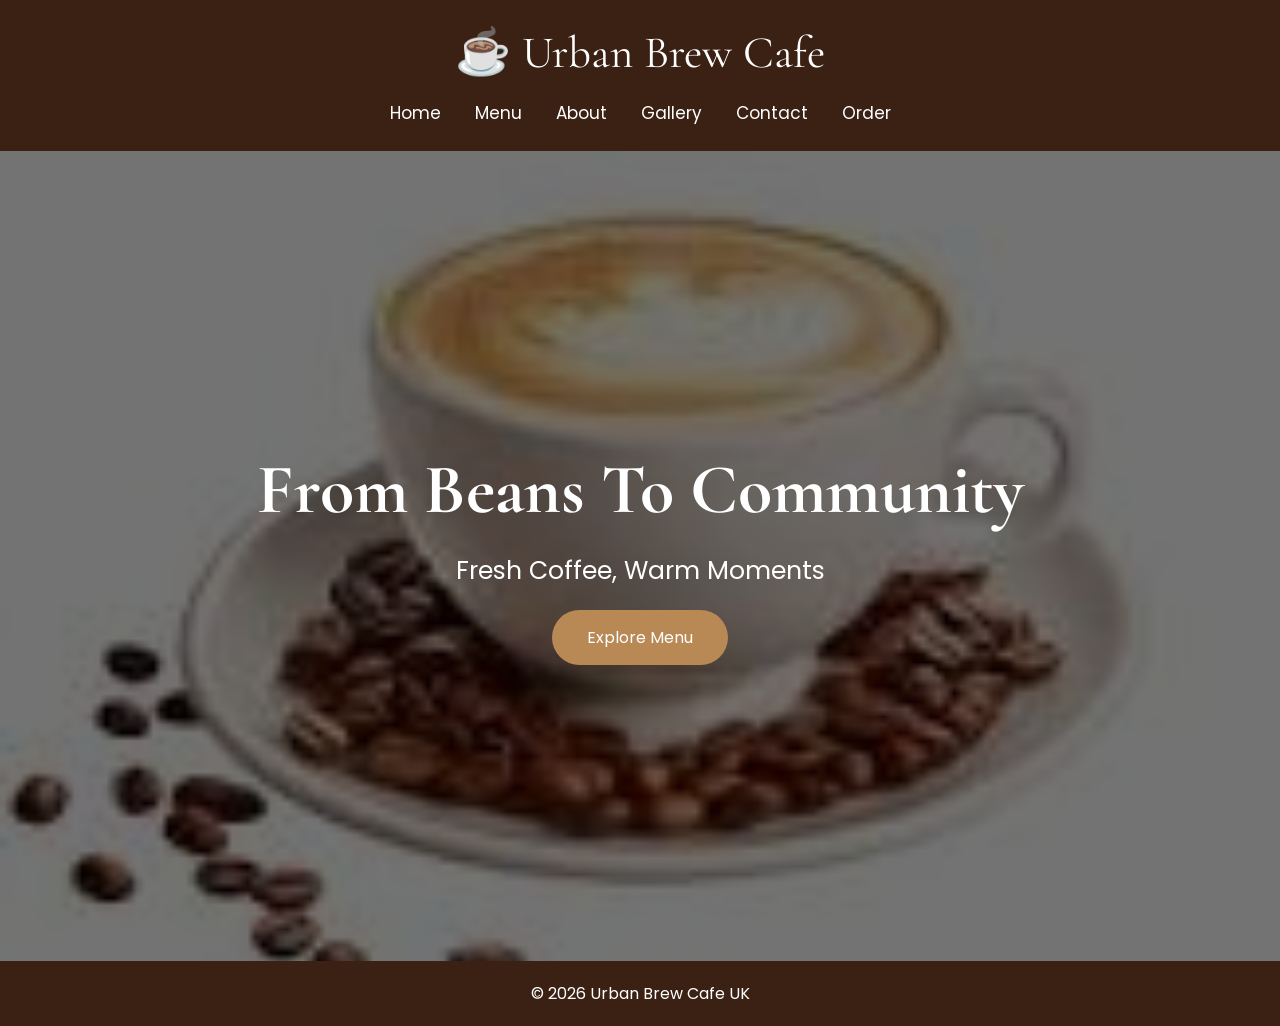
<file: index.html>
<!DOCTYPE html>

<html>

<head>

<title>
Urban Brew Cafe
</title>


<link rel="stylesheet" href="css/style.css">


</head>


<body>


<header>


<div class="logo">

☕ Urban Brew Cafe

</div>


<nav>

<a href="index.html">Home</a>

<a href="menu.html">Menu</a>

<a href="about.html">About</a>

<a href="gallery.html">Gallery</a>

<a href="contact.html">Contact</a>

<a href="order.html">Order</a>


</nav>


</header>



<section class="hero">


<h1>
From Beans To Community
</h1>


<p>
Fresh Coffee, Warm Moments
</p>


<a class="btn" href="menu.html">

Explore Menu

</a>


</section>



<footer>

<p>
© 2026 Urban Brew Cafe UK

</p>

</footer>



<script src="js/script.js"></script>


</body>


</html>
</file>
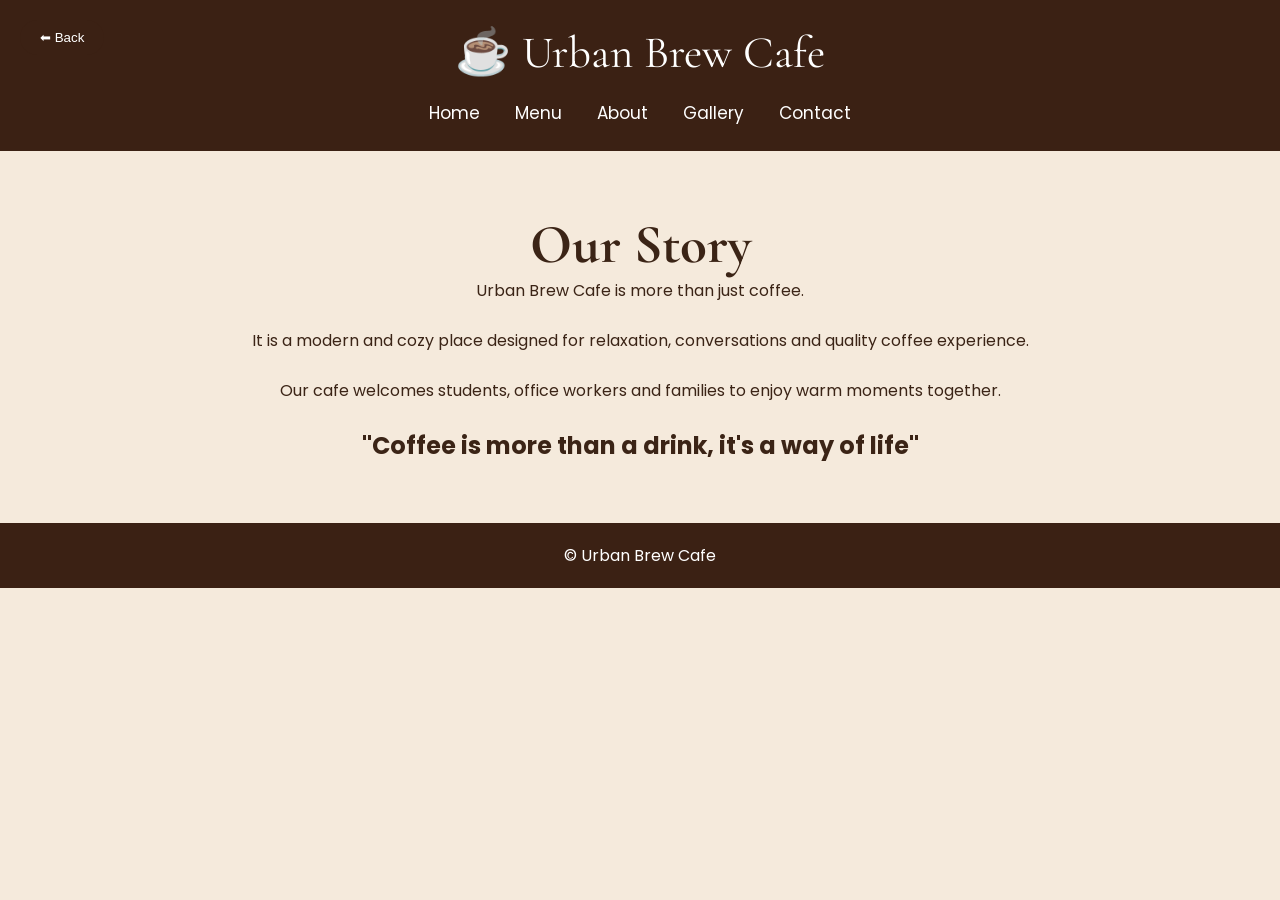
<file: about.html>
<!DOCTYPE html>

<html>

<head>

<title>
About Urban Brew
</title>

<link rel="stylesheet" href="css/style.css">

</head>


<body>


<button class="back-btn" onclick="history.back()">

⬅ Back

</button>



<header>


<div class="logo">

☕ Urban Brew Cafe

</div>


<nav>

<a href="index.html">
Home
</a>

<a href="menu.html">
Menu
</a>

<a href="about.html">
About
</a>

<a href="gallery.html">
Gallery
</a>

<a href="contact.html">
Contact
</a>


</nav>


</header>




<section class="page">


<h1>
Our Story
</h1>


<p>

Urban Brew Cafe is more than just coffee.

<br><br>

It is a modern and cozy place designed
for relaxation, conversations and
quality coffee experience.

<br><br>

Our cafe welcomes students,
office workers and families to enjoy
warm moments together.

</p>


<br>


<h2>

"Coffee is more than a drink,
it's a way of life"

</h2>


</section>



<footer>

© Urban Brew Cafe

</footer>



</body>

</html>
</file>
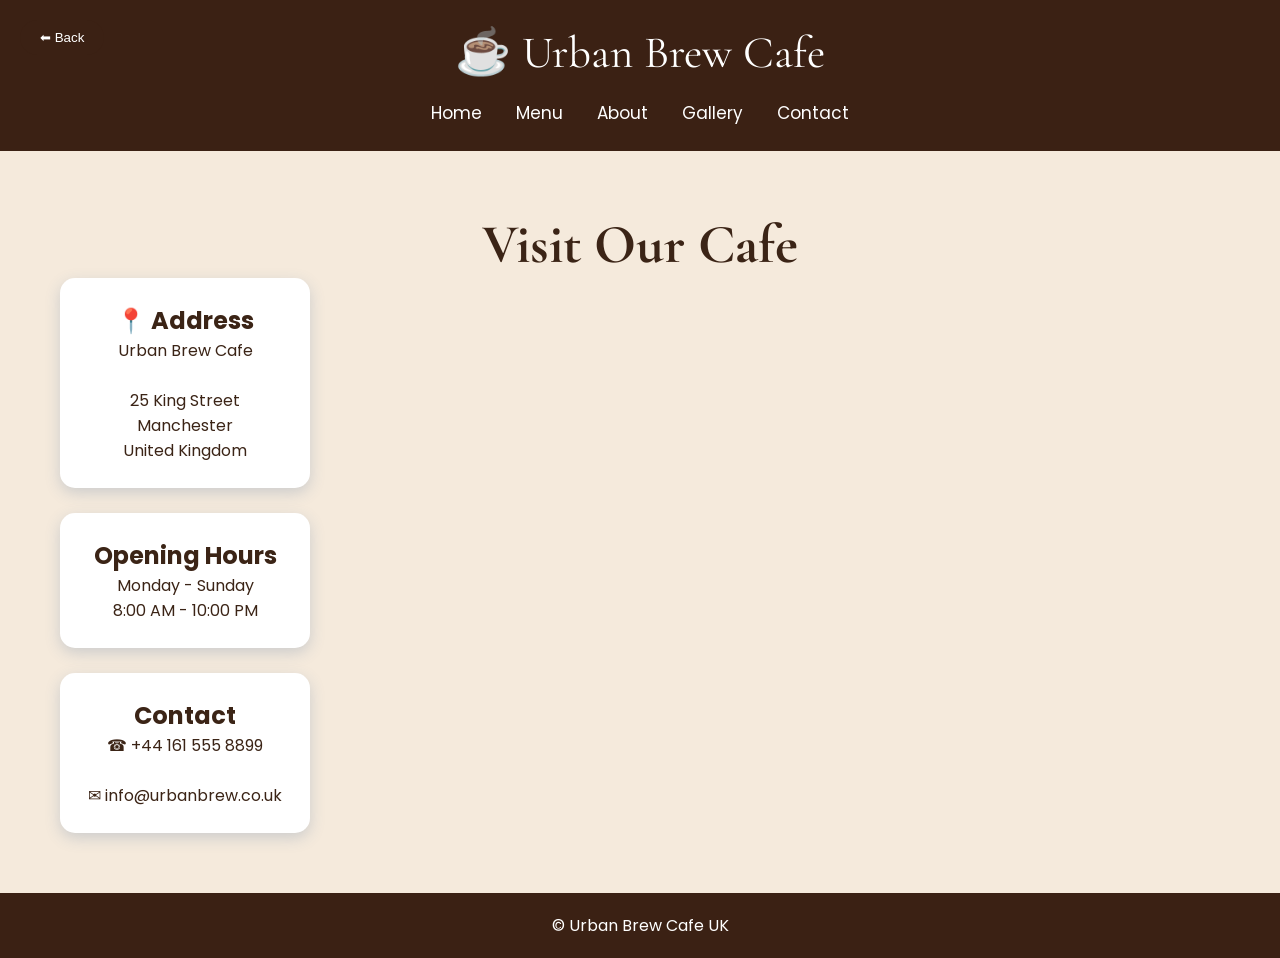
<file: contact.html>
<!DOCTYPE html>

<html>

<head>

<title>
Contact Urban Brew
</title>


<link rel="stylesheet" href="css/style.css">

</head>



<body>


<button class="back-btn" onclick="history.back()">

⬅ Back

</button>



<header>


<div class="logo">

☕ Urban Brew Cafe

</div>


<nav>

<a href="index.html">Home</a>

<a href="menu.html">Menu</a>

<a href="about.html">About</a>

<a href="gallery.html">Gallery</a>

<a href="contact.html">Contact</a>

</nav>


</header>




<section class="page">


<h1>
Visit Our Cafe
</h1>



<div class="card">


<h2>
📍 Address
</h2>


<p>

Urban Brew Cafe

<br><br>

25 King Street

<br>

Manchester

<br>

United Kingdom

</p>


</div>



<br>



<div class="card">


<h2>
Opening Hours
</h2>


<p>

Monday - Sunday

<br>

8:00 AM - 10:00 PM

</p>


</div>




<br>



<div class="card">


<h2>
Contact
</h2>


<p>

☎ +44 161 555 8899

<br><br>

✉ info@urbanbrew.co.uk

</p>


</div>



</section>




<footer>

© Urban Brew Cafe UK

</footer>



</body>


</html>
</file>
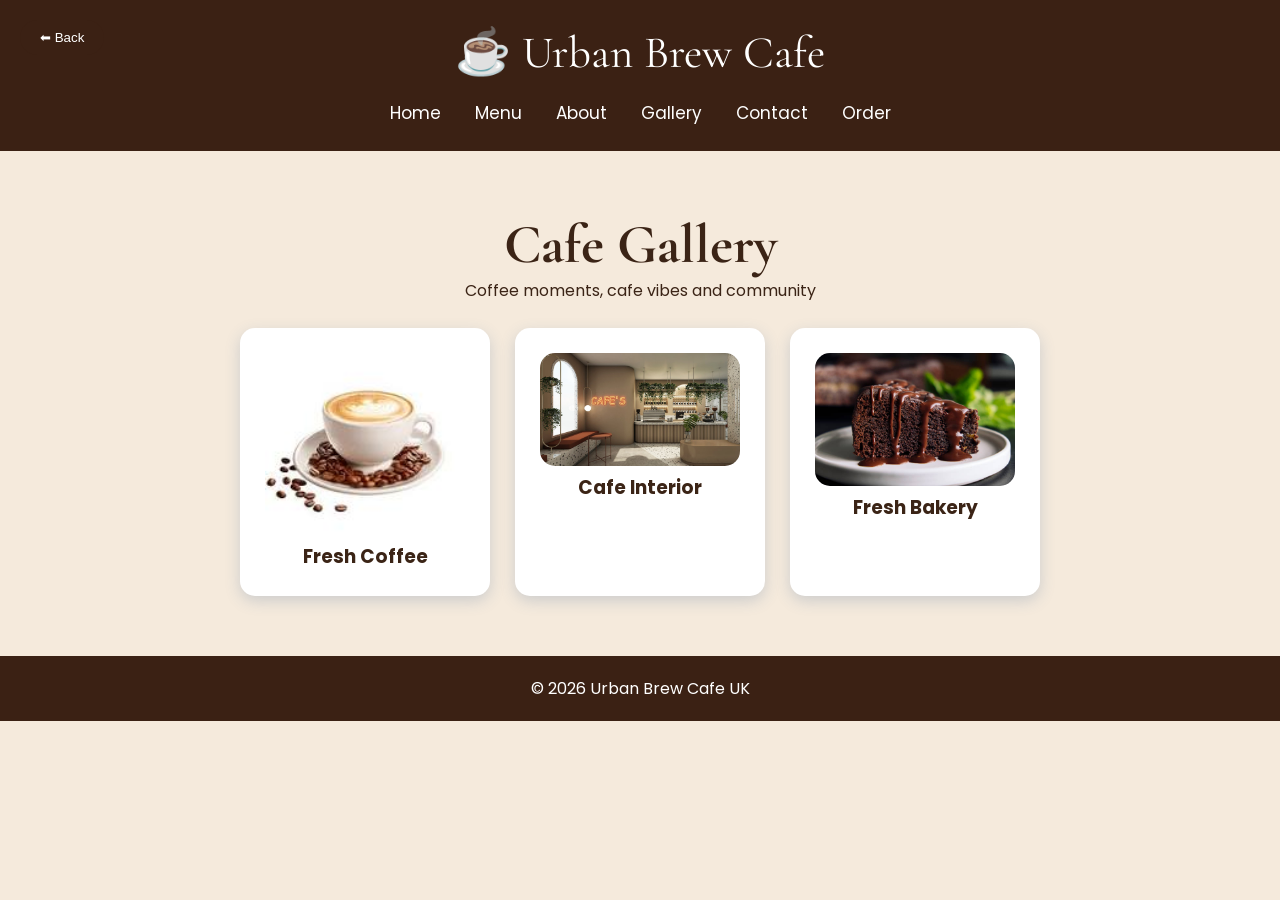
<file: gallery.html>
<!DOCTYPE html>

<html>

<head>

<title>
Urban Brew Gallery
</title>

<link rel="stylesheet" href="css/style.css">

</head>


<body>


<button class="back-btn" onclick="history.back()">

⬅ Back

</button>



<header>

<div class="logo">

☕ Urban Brew Cafe

</div>


<nav>

<a href="index.html">Home</a>

<a href="menu.html">Menu</a>

<a href="about.html">About</a>

<a href="gallery.html">Gallery</a>

<a href="contact.html">Contact</a>

<a href="order.html">Order</a>

</nav>


</header>




<section class="page">


<h1>
Cafe Gallery
</h1>


<p>
Coffee moments, cafe vibes and community
</p>


<br>



<div class="cards">


<div class="card">

<img src="images/coffee.jpg" width="200">

<h3>
Fresh Coffee
</h3>

</div>




<div class="card">

<img src="images/cafe.jpg" width="200">

<h3>
Cafe Interior
</h3>

</div>




<div class="card">

<img src="images/cake.jpg" width="200">

<h3>
Fresh Bakery
</h3>

</div>



</div>


</section>



<footer>

© 2026 Urban Brew Cafe UK

</footer>



</body>

</html>
</file>
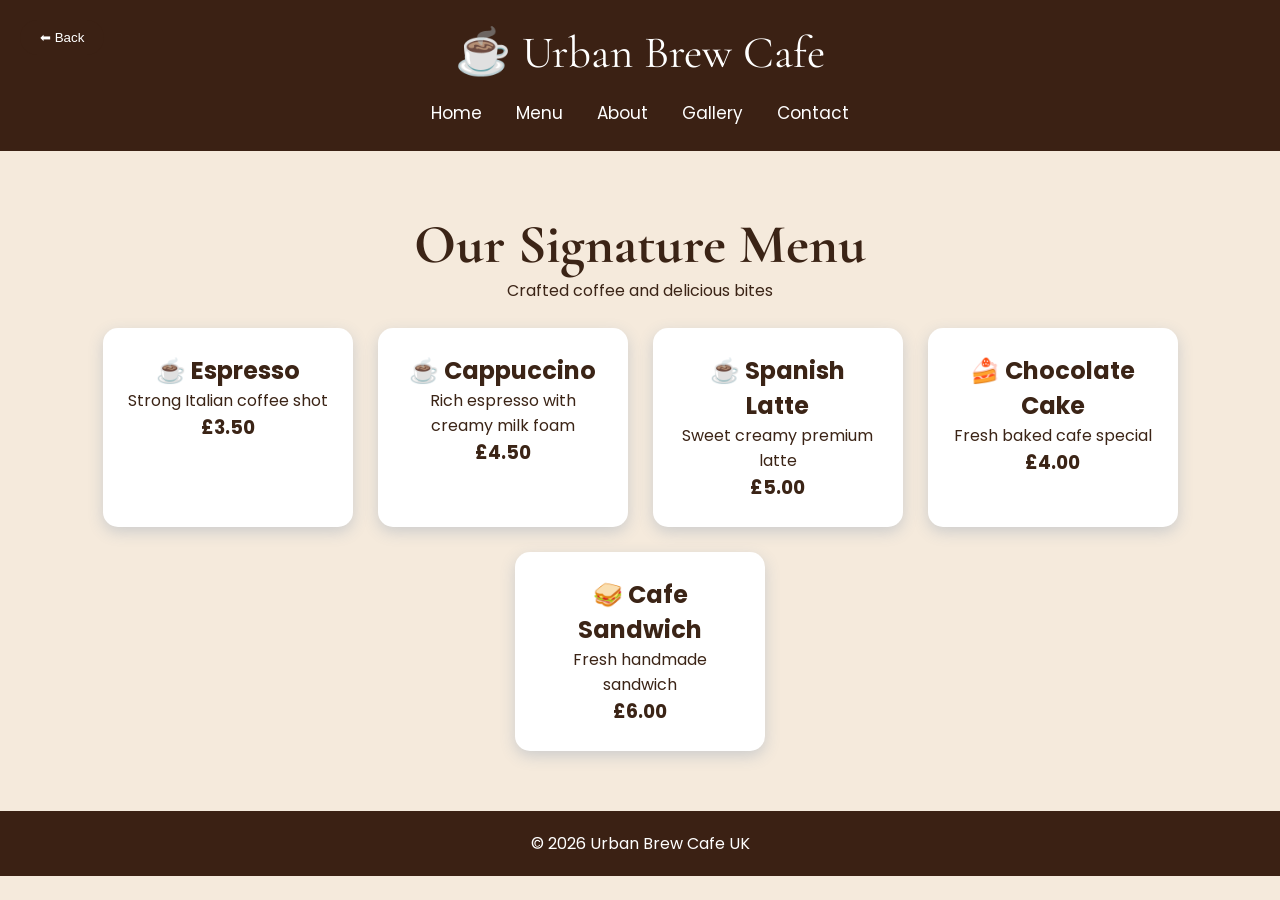
<file: menu.html>
<!DOCTYPE html>

<html>

<head>

<title>
Urban Brew Menu
</title>

<link rel="stylesheet" href="css/style.css">

</head>


<body>


<button class="back-btn" onclick="history.back()">

⬅ Back

</button>



<header>


<div class="logo">

☕ Urban Brew Cafe

</div>


<nav>

<a href="index.html">Home</a>

<a href="menu.html">Menu</a>

<a href="about.html">About</a>

<a href="gallery.html">Gallery</a>

<a href="contact.html">Contact</a>

</nav>


</header>




<section class="page">


<h1>
Our Signature Menu
</h1>


<p>
Crafted coffee and delicious bites
</p>


<br>



<div class="cards">



<div class="card">

<h2>
☕ Espresso
</h2>

<p>
Strong Italian coffee shot
</p>

<h3>
£3.50
</h3>

</div>




<div class="card">

<h2>
☕ Cappuccino
</h2>

<p>
Rich espresso with creamy milk foam
</p>

<h3>
£4.50
</h3>

</div>





<div class="card">

<h2>
☕ Spanish Latte
</h2>

<p>
Sweet creamy premium latte
</p>

<h3>
£5.00
</h3>

</div>





<div class="card">

<h2>
🍰 Chocolate Cake
</h2>

<p>
Fresh baked cafe special
</p>

<h3>
£4.00
</h3>

</div>




<div class="card">

<h2>
🥪 Cafe Sandwich
</h2>

<p>
Fresh handmade sandwich
</p>

<h3>
£6.00
</h3>

</div>




</div>


</section>



<footer>

© 2026 Urban Brew Cafe UK

</footer>



</body>

</html>
</file>
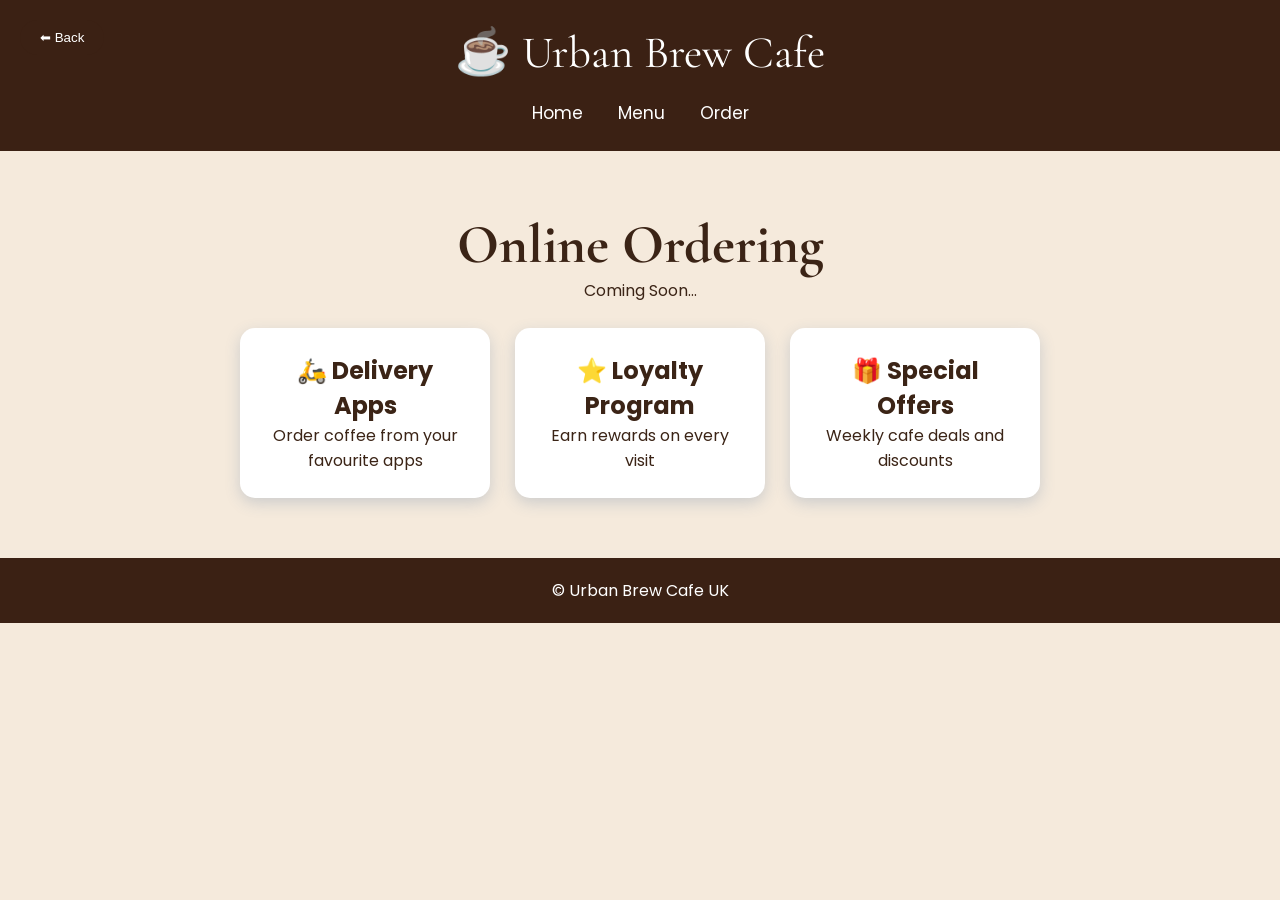
<file: order.html>
<!DOCTYPE html>


<html>


<head>


<title>

Online Order

</title>


<link rel="stylesheet" href="css/style.css">


</head>




<body>



<button class="back-btn" onclick="history.back()">

⬅ Back

</button>




<header>


<div class="logo">

☕ Urban Brew Cafe

</div>



<nav>


<a href="index.html">
Home
</a>


<a href="menu.html">
Menu
</a>


<a href="order.html">
Order
</a>


</nav>



</header>





<section class="page">


<h1>

Online Ordering

</h1>


<p>

Coming Soon...

</p>


<br>




<div class="cards">



<div class="card">

<h2>
🛵 Delivery Apps
</h2>

<p>
Order coffee from your favourite apps
</p>

</div>




<div class="card">

<h2>
⭐ Loyalty Program
</h2>

<p>
Earn rewards on every visit
</p>

</div>





<div class="card">

<h2>
🎁 Special Offers
</h2>

<p>
Weekly cafe deals and discounts
</p>

</div>



</div>


</section>




<footer>

© Urban Brew Cafe UK

</footer>



</body>


</html>
</file>
<file: css/style.css>
@import url('https://fonts.googleapis.com/css2?family=Cormorant+Garamond:wght@600;700&family=Poppins:wght@300;400;500&display=swap');


*{
    margin:0;
    padding:0;
    box-sizing:border-box;
}


body{

    font-family:'Poppins',sans-serif;
    background:#f5eadc;
    color:#3b2416;

}


/* Header */

header{

    background:#3b2114;
    padding:25px;
    text-align:center;
    color:white;

}


.logo{

    font-family:'Cormorant Garamond',serif;
    font-size:45px;

}


nav{

    margin-top:20px;

}


nav a{

    color:white;
    text-decoration:none;
    margin:15px;
    font-size:17px;

}


nav a:hover{

    color:#d9b382;

}



/* Hero Home Page */


.hero{

height:90vh;

background:

linear-gradient(
rgba(0,0,0,0.55),
rgba(0,0,0,0.55)
),

url("../images/coffee.jpg");


background-size:cover;
background-position:center;


display:flex;
justify-content:center;
align-items:center;
flex-direction:column;


color:white;
text-align:center;


}



.hero h1{

font-family:'Cormorant Garamond',serif;

font-size:70px;

}



.hero p{

font-size:25px;

margin:20px;

}



.btn{

background:#b88955;

color:white;

padding:15px 35px;

border-radius:30px;

text-decoration:none;

}

.btn{


transition:0.3s;


}


.btn:hover{


transform:scale(1.1);


}



.btn:hover{

background:#8b5e34;

}




/* Common Pages */


.page{

padding:60px;

text-align:center;

}



.page h1{

font-family:'Cormorant Garamond',serif;

font-size:55px;

}



/* Cards */


.cards{

display:flex;

justify-content:center;

gap:25px;

flex-wrap:wrap;

}



.card{

background:white;

width:250px;

padding:25px;

border-radius:15px;

box-shadow:0px 5px 15px #ccc;


}



.card:hover{


transform:translateY(-15px) scale(1.05);


transition:0.4s;


}



/* Back Button */


.back-btn{

position:fixed;

top:20px;

left:20px;

background:#3b2114;

color:white;

padding:10px 20px;

border-radius:25px;

border:none;

cursor:pointer;

}




footer{

background:#3b2114;

color:white;

text-align:center;

padding:20px;

}

/* Mobile Responsive */

@media(max-width:768px){


.logo{

font-size:35px;

}


nav{

display:flex;

flex-direction:column;

}


nav a{

margin:8px;

}


.hero h1{

font-size:45px;

}


.hero p{

font-size:18px;

}


.cards{

flex-direction:column;

align-items:center;

}


.card{

width:85%;

}


.page{

padding:30px;

}


.page h1{

font-size:40px;

}


}

/* Page Animation */


body{

animation:fadeIn 1s ease-in;

}


@keyframes fadeIn{


from{

opacity:0;

}


to{

opacity:1;

}


}

.card img{


border-radius:15px;

transition:0.5s;


}



.card img:hover{


transform:scale(1.1);


}
</file>
